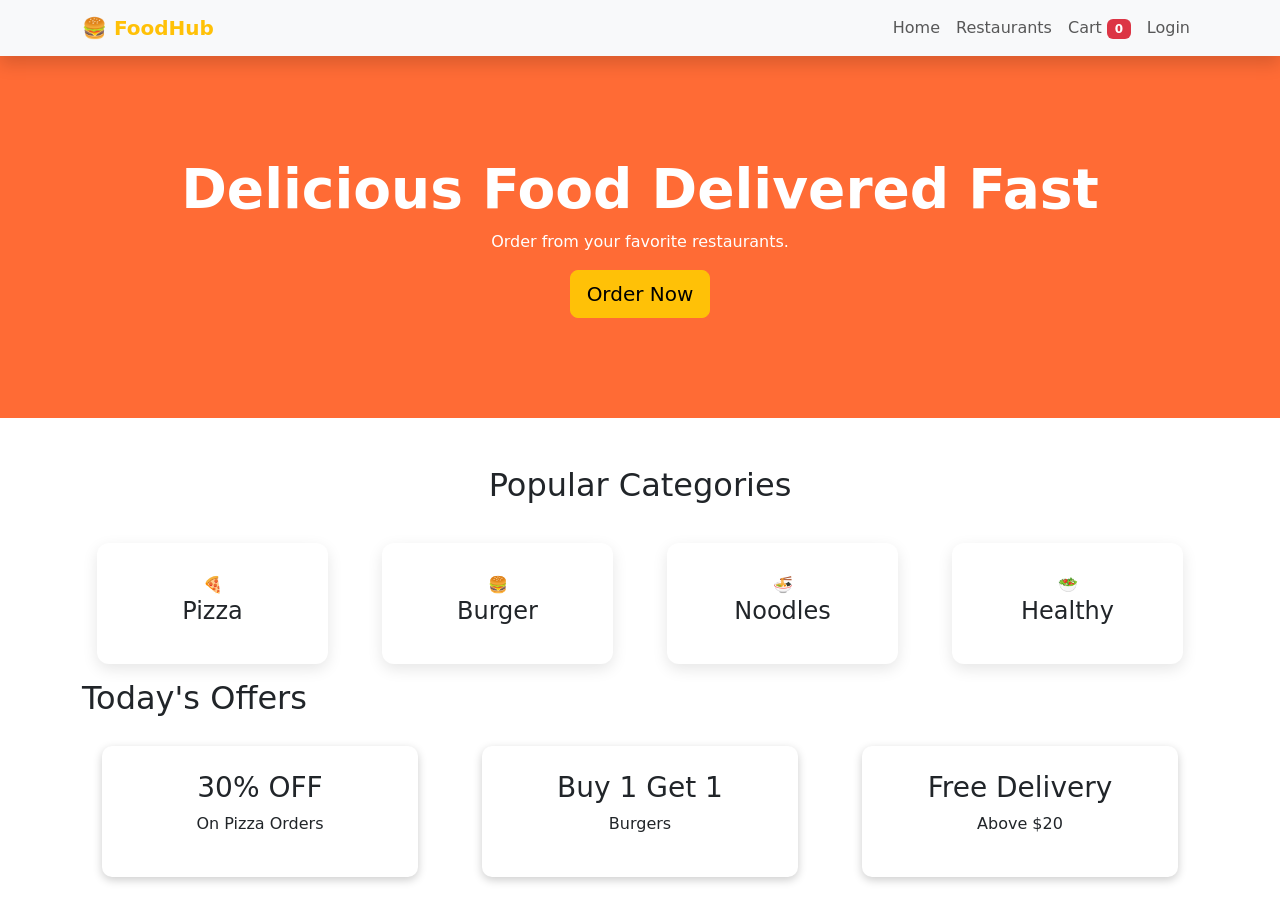
<file: index.html>
<!DOCTYPE html>
<html lang="en">
<head>
<meta charset="UTF-8">
<meta name="viewport" content="width=device-width, initial-scale=1.0">
<title>FoodHub</title>

<link rel="stylesheet" href="css/style.css">
<link rel="stylesheet" href="css/responsive.css">

<link
href="https://cdn.jsdelivr.net/npm/bootstrap@5.3.3/dist/css/bootstrap.min.css"
rel="stylesheet">

<link rel="stylesheet"
href="https://cdnjs.cloudflare.com/ajax/libs/font-awesome/6.5.2/css/all.min.css">

</head>

<body>

<nav class="navbar navbar-expand-lg navbar-light bg-light shadow">

<div class="container">

<a class="navbar-brand fw-bold text-warning" href="#">
🍔 FoodHub
</a>

<button class="navbar-toggler"
data-bs-toggle="collapse"
data-bs-target="#menu">

<span class="navbar-toggler-icon"></span>

</button>

<div class="collapse navbar-collapse" id="menu">

<ul class="navbar-nav ms-auto">

<li class="nav-item">
<a class="nav-link" href="index.html">Home</a>
</li>

<li class="nav-item">
<a class="nav-link" href="restaurants.html">Restaurants</a>
</li>

<li class="nav-item">
<a class="nav-link" href="cart.html">
Cart
<span class="badge bg-danger" id="cart-count">0</span>
</a>
</li>

<li class="nav-item">
<a class="nav-link" href="login.html">
Login
</a>
</li>

</ul>

</div>

</div>

</nav>

<section class="hero">

<div class="container text-center">

<h1>Delicious Food Delivered Fast</h1>

<p>
Order from your favorite restaurants.
</p>

<a href="restaurants.html"
class="btn btn-warning btn-lg">

Order Now

</a>

</div>

</section>

<section class="container mt-5">

<h2 class="text-center mb-4">
Popular Categories
</h2>

<div class="row">

<div class="col-md-3">
<div class="category-card">
🍕
<h4>Pizza</h4>
</div>
</div>

<div class="col-md-3">
<div class="category-card">
🍔
<h4>Burger</h4>
</div>
</div>

<div class="col-md-3">
<div class="category-card">
🍜
<h4>Noodles</h4>
</div>
</div>

<div class="col-md-3">
<div class="category-card">
🥗
<h4>Healthy</h4>
</div>
</div>

</div>

</section>

<section class="offers">

<div class="container">

<h2>Today's Offers</h2>

<div class="row">

<div class="col-md-4">

<div class="offer-card">

<h3>30% OFF</h3>

<p>On Pizza Orders</p>

</div>

</div>

<div class="col-md-4">

<div class="offer-card">

<h3>Buy 1 Get 1</h3>

<p>Burgers</p>

</div>

</div>

<div class="col-md-4">

<div class="offer-card">

<h3>Free Delivery</h3>

<p>Above $20</p>

</div>

</div>

</div>

</div>

</section>

<script src="js/app.js"></script>

<script
src="https://cdn.jsdelivr.net/npm/bootstrap@5.3.3/dist/js/bootstrap.bundle.min.js">
</script>

</body>
</html>
</file>
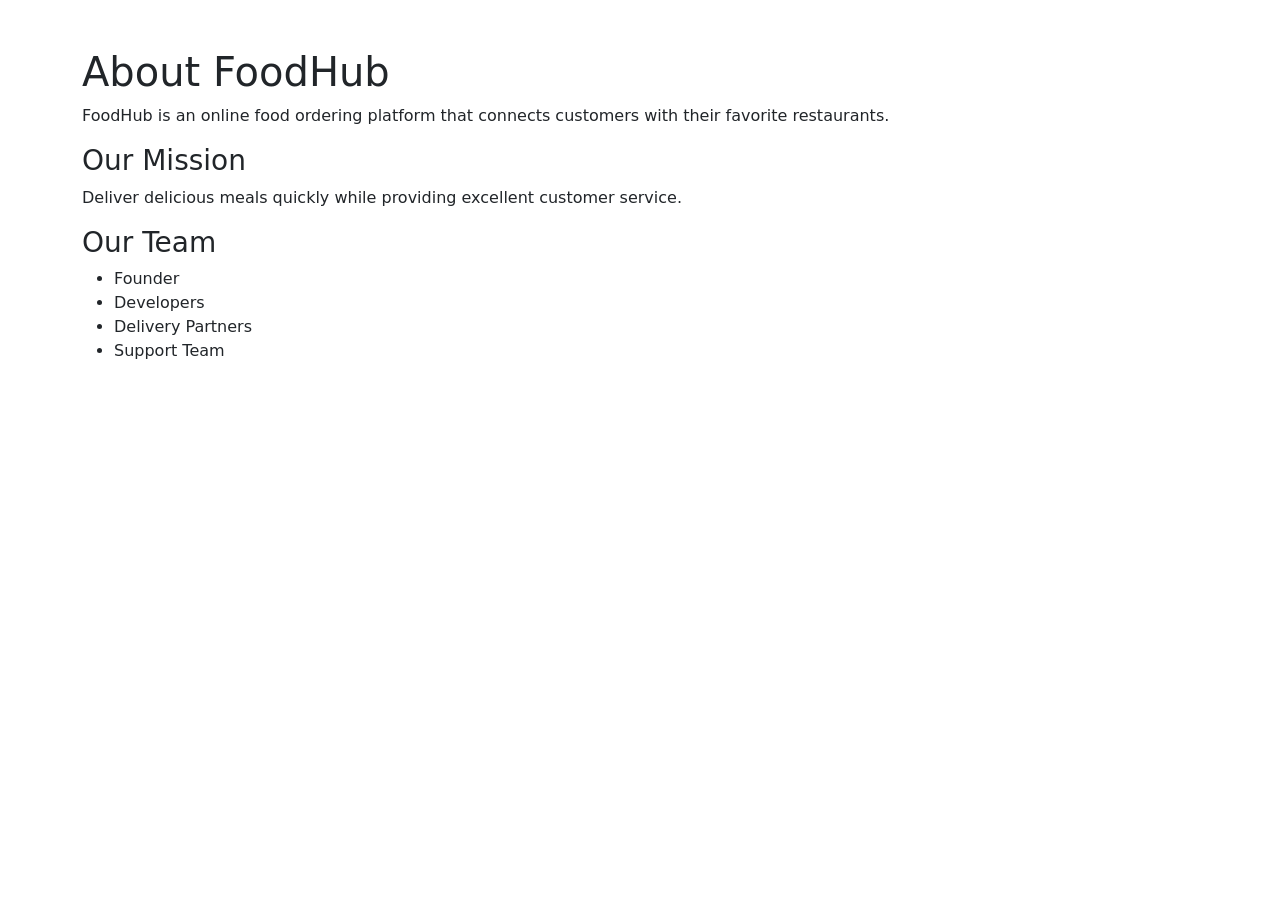
<file: about.html>
<!DOCTYPE html>
<html>
<head>

<title>About FoodHub</title>

<link href="https://cdn.jsdelivr.net/npm/bootstrap@5.3.3/dist/css/bootstrap.min.css" rel="stylesheet">

</head>

<body>

<div class="container mt-5">

<h1>About FoodHub</h1>

<p>

FoodHub is an online food ordering platform that connects customers with their favorite restaurants.

</p>

<h3>Our Mission</h3>

<p>

Deliver delicious meals quickly while providing excellent customer service.

</p>

<h3>Our Team</h3>

<ul>

<li>Founder</li>

<li>Developers</li>

<li>Delivery Partners</li>

<li>Support Team</li>

</ul>

</div>

</body>
</html>
</file>
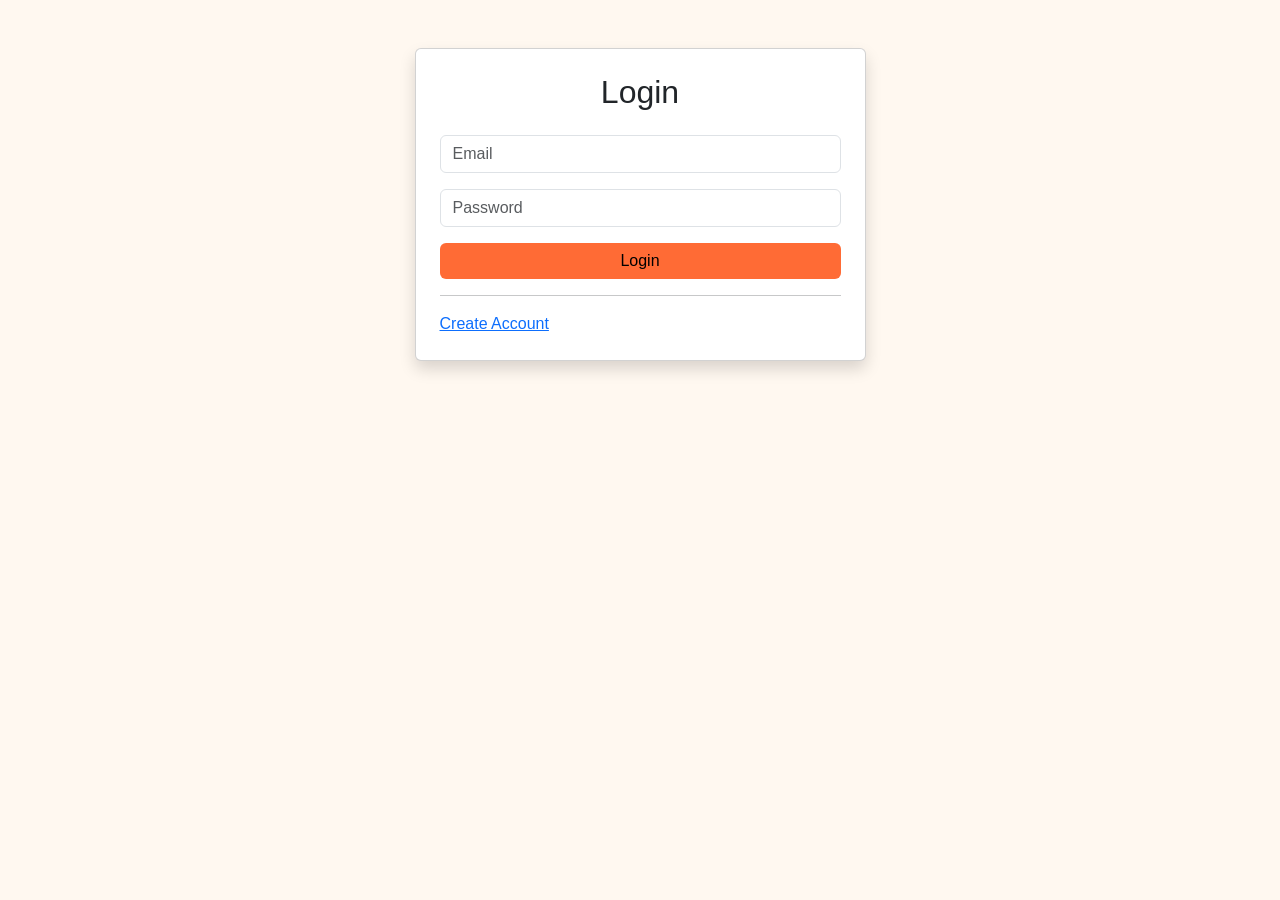
<file: account.html>
<!DOCTYPE html>
<html lang="en">
<head>

<meta charset="UTF-8">

<meta name="viewport" content="width=device-width, initial-scale=1">

<title>My Account</title>

<link href="https://cdn.jsdelivr.net/npm/bootstrap@5.3.3/dist/css/bootstrap.min.css" rel="stylesheet">

<link rel="stylesheet" href="css/account.css">

</head>

<body>

<div class="container mt-5">

<div class="card shadow p-4">

<h2>

👤 My Profile

</h2>

<hr>

<h5>Name :</h5>

<p id="name"></p>

<h5>Email :</h5>

<p id="email"></p>

<h5>Phone :</h5>

<p id="phone"></p>

<hr>

<a href="wishlist.html"
class="btn btn-success">

Wishlist

</a>

<a href="orders.html"
class="btn btn-primary">

Order History

</a>

<button
class="btn btn-danger"
onclick="logout()">

Logout

</button>

</div>

</div>

<script src="js/auth.js"></script>

<script src="js/account.js"></script>

</body>
</html>
</file>
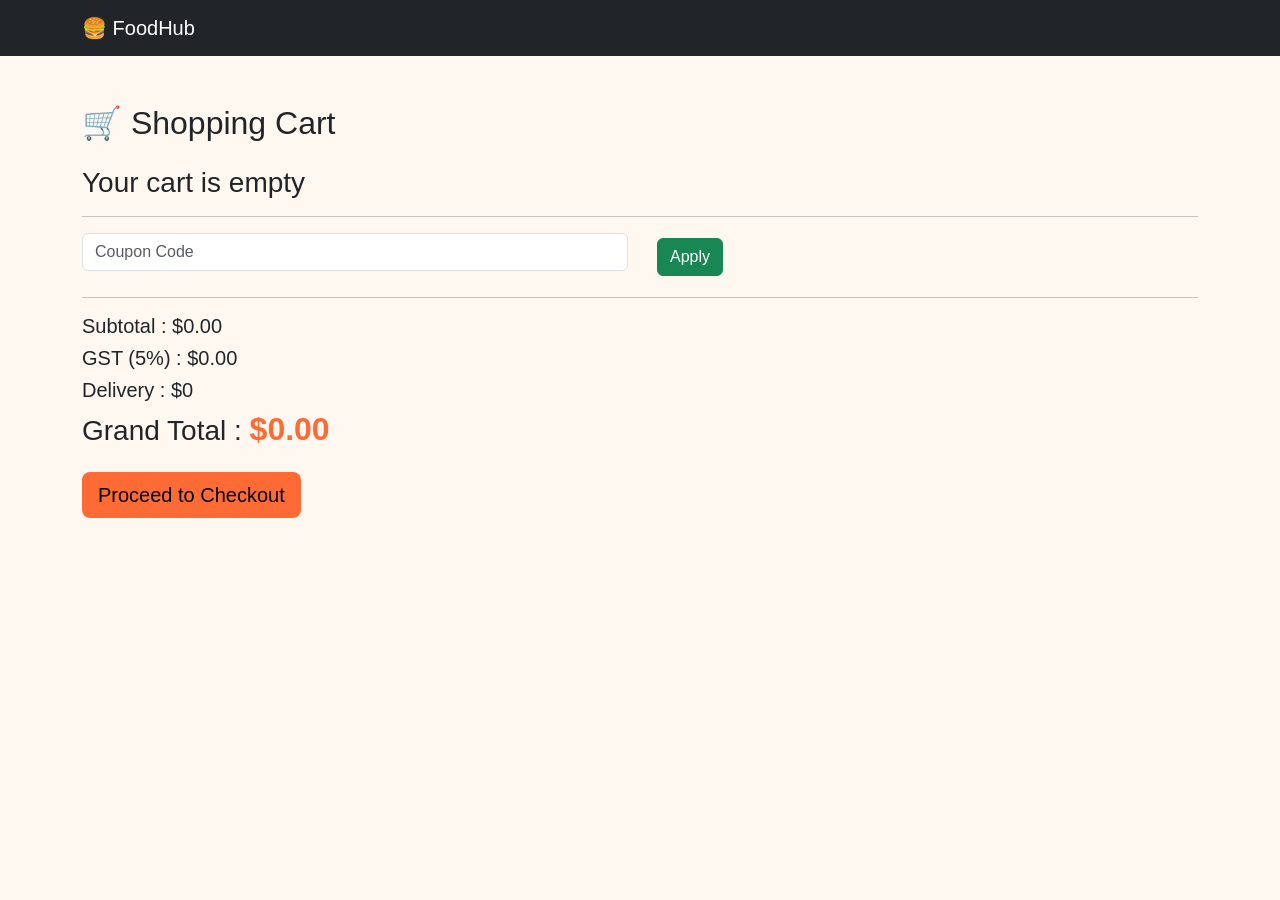
<file: cart.html>
<!DOCTYPE html>
<html lang="en">
<head>

<meta charset="UTF-8">
<meta name="viewport" content="width=device-width, initial-scale=1.0">

<title>Shopping Cart</title>

<link href="https://cdn.jsdelivr.net/npm/bootstrap@5.3.3/dist/css/bootstrap.min.css" rel="stylesheet">

<link rel="stylesheet" href="css/style.css">
<link rel="stylesheet" href="css/cart.css">

</head>

<body>

<nav class="navbar navbar-dark bg-dark">

<div class="container">

<a href="index.html" class="navbar-brand">

🍔 FoodHub

</a>

</div>

</nav>

<div class="container mt-5">

<h2 class="mb-4">

🛒 Shopping Cart

</h2>

<div id="cartItems"></div>

<hr>

<div class="row">

<div class="col-md-6">

<input
type="text"
id="coupon"
class="form-control"
placeholder="Coupon Code">

</div>

<div class="col-md-2">

<button
class="btn btn-success"
onclick="applyCoupon()">

Apply

</button>

</div>

</div>

<hr>

<h5>

Subtotal :
<span id="subtotal">$0</span>

</h5>

<h5>

GST (5%) :
<span id="gst">$0</span>

</h5>

<h5>

Delivery :
<span id="delivery">$5</span>

</h5>

<h3>

Grand Total :
<span id="grand">$0</span>

</h3>

<a
href="checkout.html"
class="btn btn-warning btn-lg mt-3">

Proceed to Checkout

</a>

</div>

<script src="js/cart.js"></script>

</body>
</html>
</file>
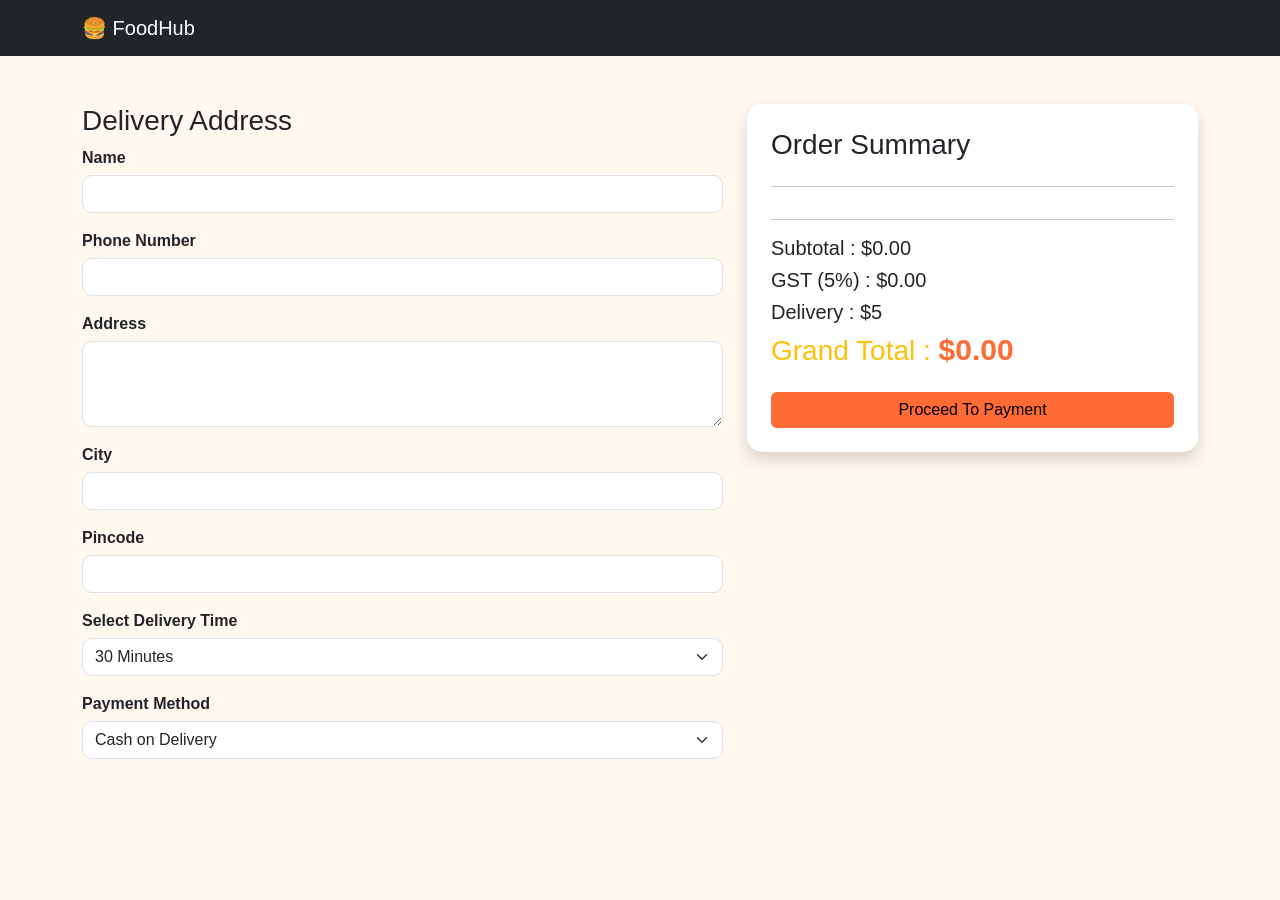
<file: checkout.html>
<!DOCTYPE html>
<html lang="en">

<head>

<meta charset="UTF-8">
<meta name="viewport" content="width=device-width, initial-scale=1.0">

<title>Checkout | FoodHub</title>

<link href="https://cdn.jsdelivr.net/npm/bootstrap@5.3.3/dist/css/bootstrap.min.css" rel="stylesheet">

<link rel="stylesheet" href="css/style.css">
<link rel="stylesheet" href="css/checkout.css">

</head>

<body>

<nav class="navbar navbar-dark bg-dark">

<div class="container">

<a href="index.html" class="navbar-brand">

🍔 FoodHub

</a>

</div>

</nav>

<div class="container mt-5">

<div class="row">

<!-- Address Form -->

<div class="col-lg-7">

<h3>Delivery Address</h3>

<form id="checkoutForm">

<div class="mb-3">

<label>Name</label>

<input
type="text"
class="form-control"
id="name"
required>

</div>

<div class="mb-3">

<label>Phone Number</label>

<input
type="tel"
class="form-control"
id="phone"
required>

</div>

<div class="mb-3">

<label>Address</label>

<textarea
class="form-control"
id="address"
rows="3"
required></textarea>

</div>

<div class="mb-3">

<label>City</label>

<input
type="text"
class="form-control"
id="city"
required>

</div>

<div class="mb-3">

<label>Pincode</label>

<input
type="text"
class="form-control"
id="pincode"
required>

</div>

<div class="mb-3">

<label>Select Delivery Time</label>

<select class="form-select" id="deliveryTime">

<option>30 Minutes</option>

<option>45 Minutes</option>

<option>60 Minutes</option>

</select>

</div>

<div class="mb-3">

<label>Payment Method</label>

<select class="form-select" id="paymentMethod">

<option>Cash on Delivery</option>

<option>UPI</option>

<option>Credit Card</option>

<option>Debit Card</option>

</select>

</div>

</form>

</div>

<!-- Order Summary -->

<div class="col-lg-5">

<div class="card shadow p-4">

<h3>Order Summary</h3>

<hr>

<div id="summaryItems"></div>

<hr>

<h5>

Subtotal :
<span id="subtotal">$0</span>

</h5>

<h5>

GST (5%) :
<span id="gst">$0</span>

</h5>

<h5>

Delivery :
<span>$5</span>

</h5>

<h3 class="text-warning">

Grand Total :
<span id="grand">$0</span>

</h3>

<button
class="btn btn-warning w-100 mt-3"
onclick="placeOrder()">

Proceed To Payment

</button>

</div>

</div>

</div>

</div>

<script src="js/checkout.js"></script>

</body>

</html>
</file>
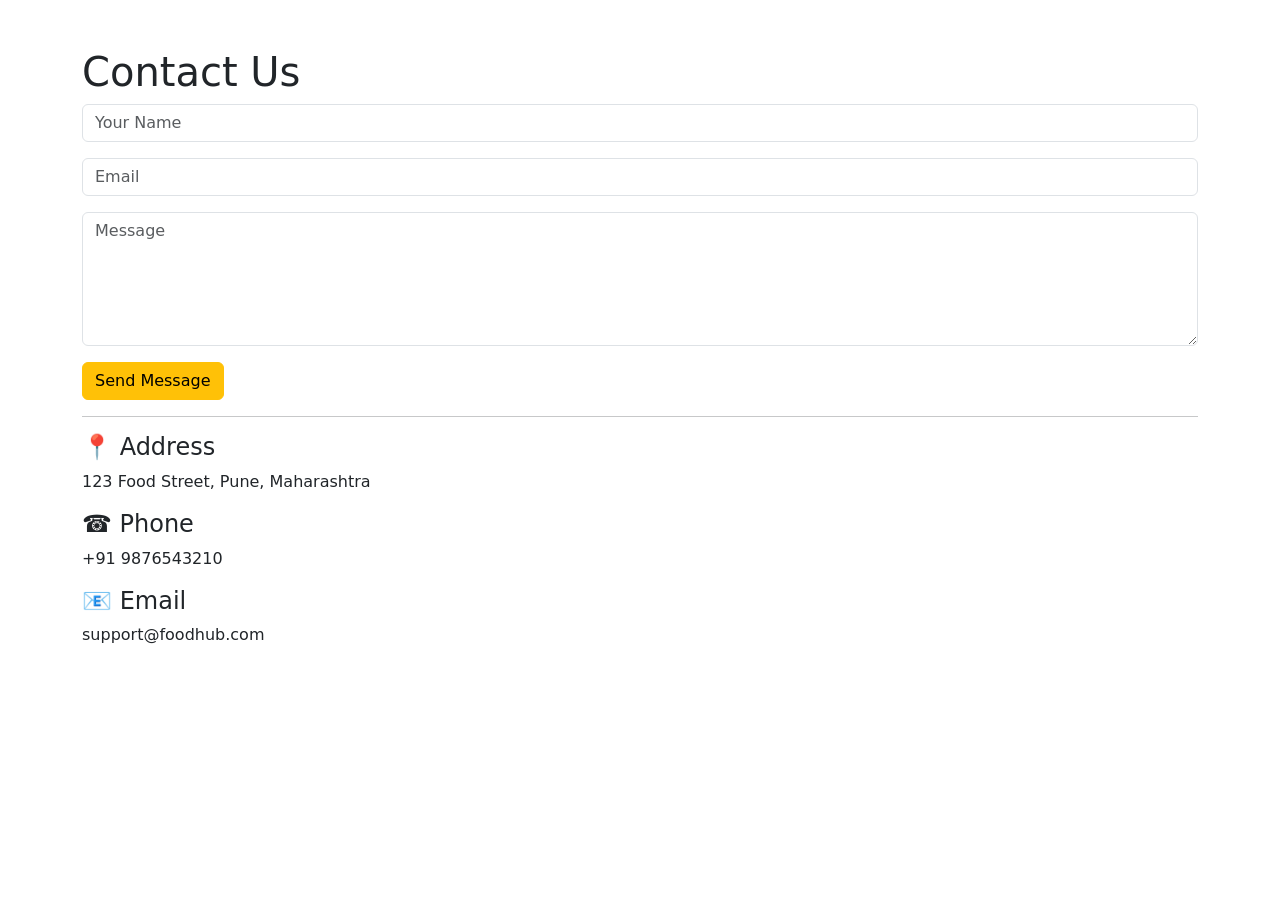
<file: contact.html>
<!DOCTYPE html>
<html>

<head>

<title>Contact Us</title>

<link href="https://cdn.jsdelivr.net/npm/bootstrap@5.3.3/dist/css/bootstrap.min.css" rel="stylesheet">

</head>

<body>

<div class="container mt-5">

<h1>Contact Us</h1>

<form>

<input class="form-control mb-3" placeholder="Your Name">

<input class="form-control mb-3" placeholder="Email">

<textarea class="form-control mb-3" rows="5" placeholder="Message"></textarea>

<button class="btn btn-warning">

Send Message

</button>

</form>

<hr>

<h4>📍 Address</h4>

<p>123 Food Street, Pune, Maharashtra</p>

<h4>☎ Phone</h4>

<p>+91 9876543210</p>

<h4>📧 Email</h4>

<p>support@foodhub.com</p>

</div>

</body>

</html>
</file>
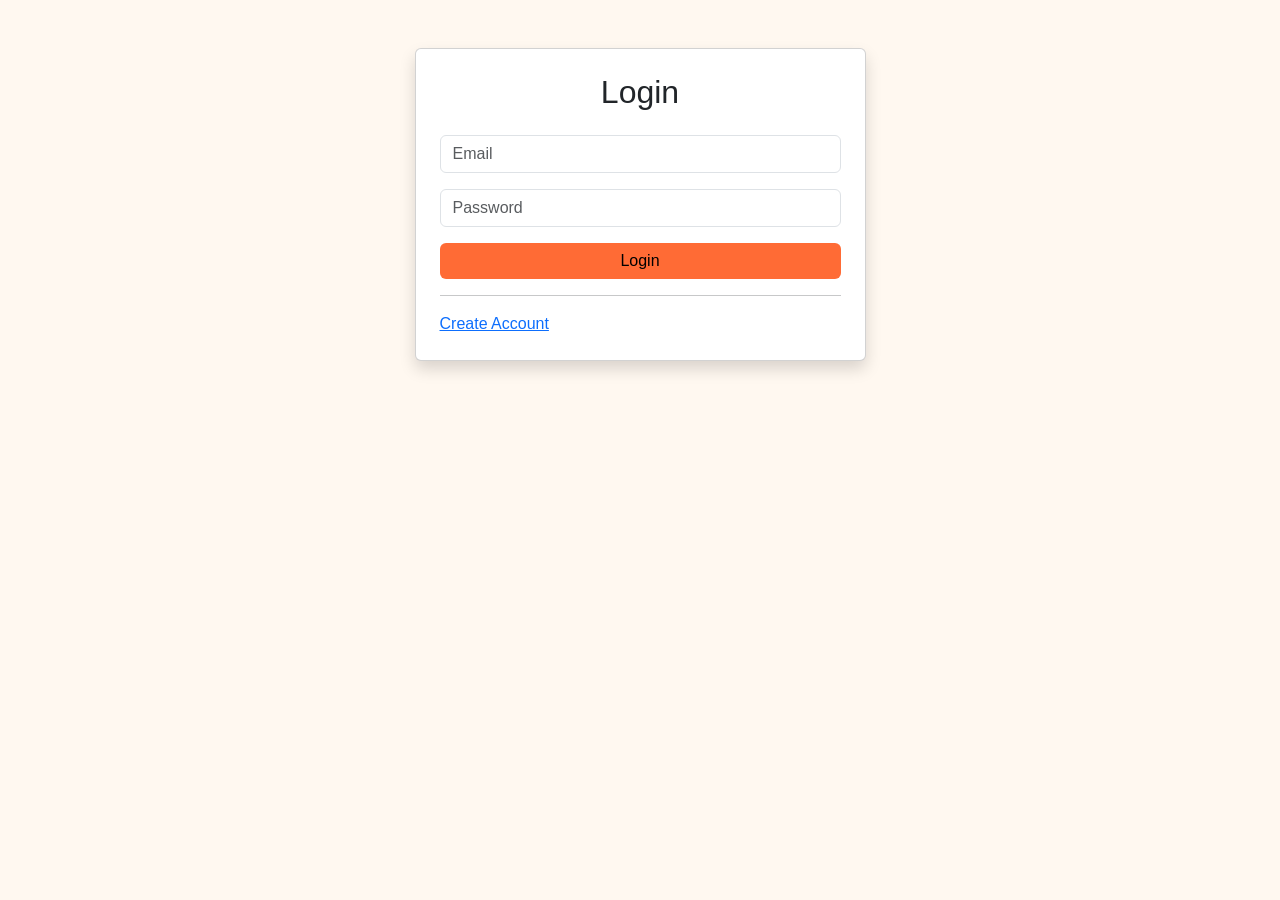
<file: login.html>
<!DOCTYPE html>
<html lang="en">
<head>

<meta charset="UTF-8">
<meta name="viewport" content="width=device-width, initial-scale=1">

<title>Login | FoodHub</title>

<link href="https://cdn.jsdelivr.net/npm/bootstrap@5.3.3/dist/css/bootstrap.min.css" rel="stylesheet">

<link rel="stylesheet" href="css/style.css">

</head>

<body>

<div class="container mt-5">

<div class="row justify-content-center">

<div class="col-md-5">

<div class="card shadow p-4">

<h2 class="text-center mb-4">

Login

</h2>

<input
id="email"
class="form-control mb-3"
placeholder="Email">

<input
id="password"
type="password"
class="form-control mb-3"
placeholder="Password">

<button
class="btn btn-warning"
onclick="login()">

Login

</button>

<hr>

<a href="register.html">

Create Account

</a>

</div>

</div>

</div>

</div>

<script src="js/auth.js"></script>

</body>
</html>
</file>
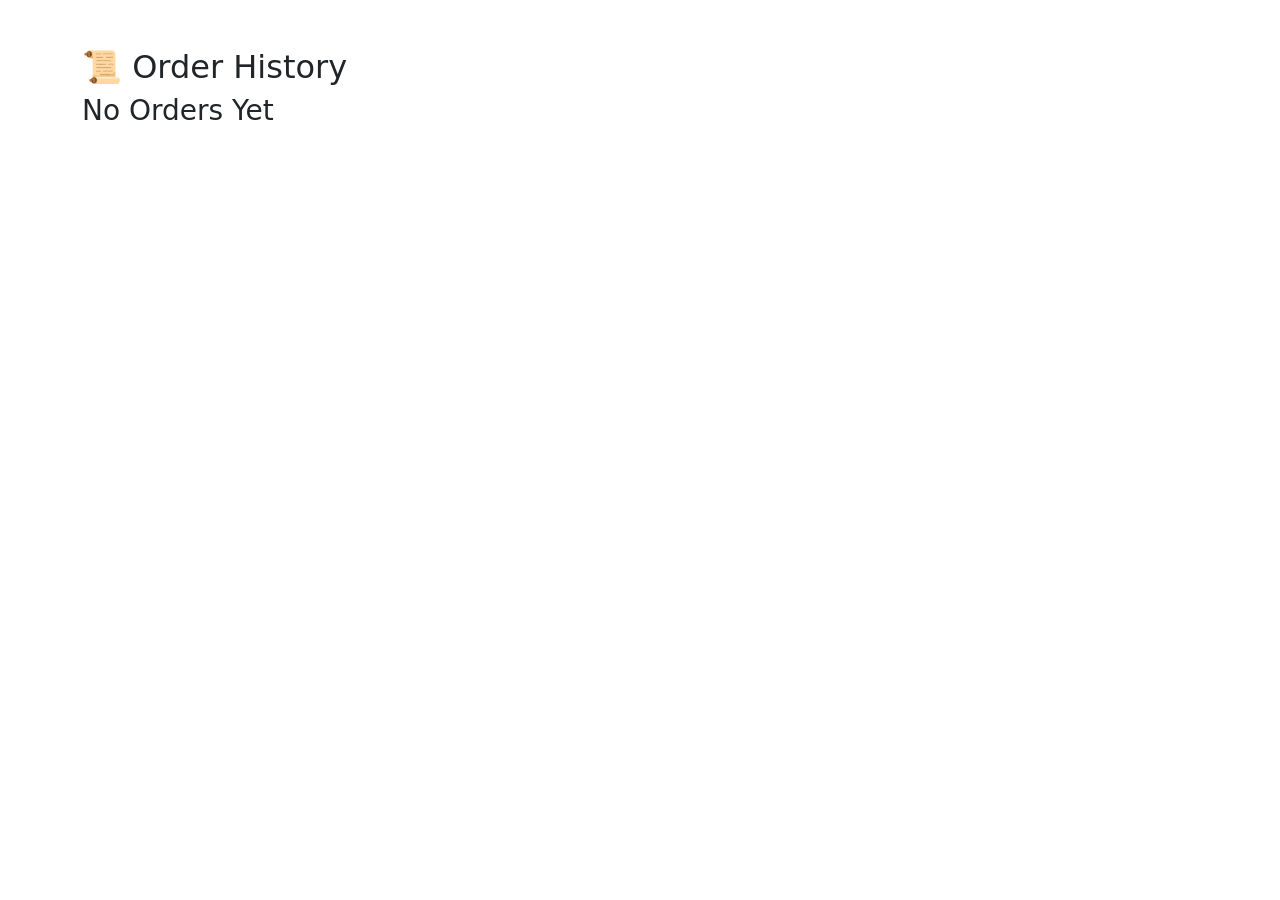
<file: orders.html>
<!DOCTYPE html>
<html>
<head>

<title>Order History</title>

<link href="https://cdn.jsdelivr.net/npm/bootstrap@5.3.3/dist/css/bootstrap.min.css" rel="stylesheet">

</head>

<body>

<div class="container mt-5">

<h2>📜 Order History</h2>

<div id="orders"></div>

</div>

<script src="js/orders.js"></script>

</body>
</html>
</file>
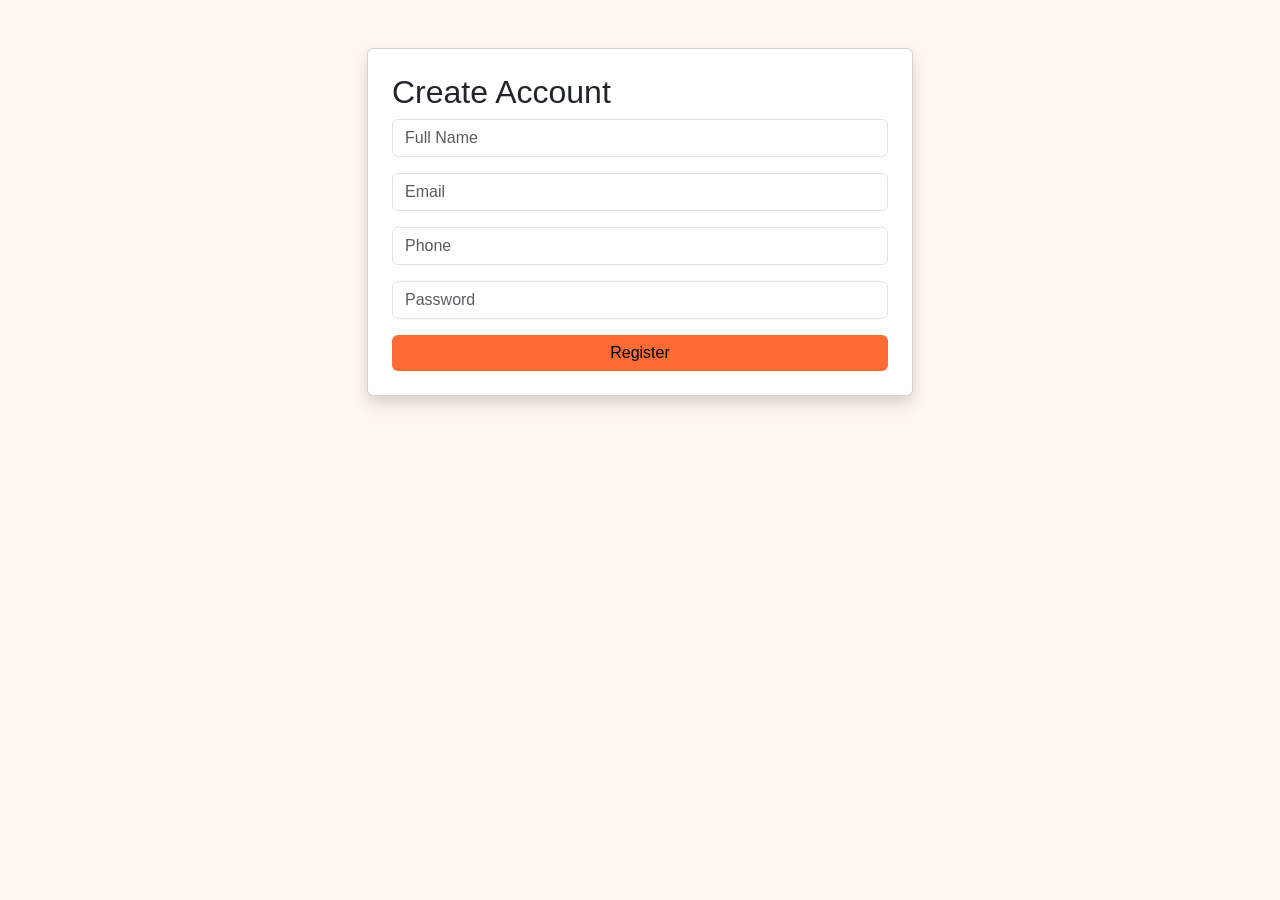
<file: register.html>
<!DOCTYPE html>
<html lang="en">
<head>

<meta charset="UTF-8">

<meta name="viewport" content="width=device-width, initial-scale=1">

<title>Register</title>

<link href="https://cdn.jsdelivr.net/npm/bootstrap@5.3.3/dist/css/bootstrap.min.css" rel="stylesheet">

<link rel="stylesheet" href="css/style.css">

</head>

<body>

<div class="container mt-5">

<div class="row justify-content-center">

<div class="col-md-6">

<div class="card shadow p-4">

<h2>Create Account</h2>

<input
id="name"
class="form-control mb-3"
placeholder="Full Name">

<input
id="email"
class="form-control mb-3"
placeholder="Email">

<input
id="phone"
class="form-control mb-3"
placeholder="Phone">

<input
id="password"
type="password"
class="form-control mb-3"
placeholder="Password">

<button
class="btn btn-warning"
onclick="register()">

Register

</button>

</div>

</div>

</div>

</div>

<script src="js/auth.js"></script>

</body>
</html>
</file>
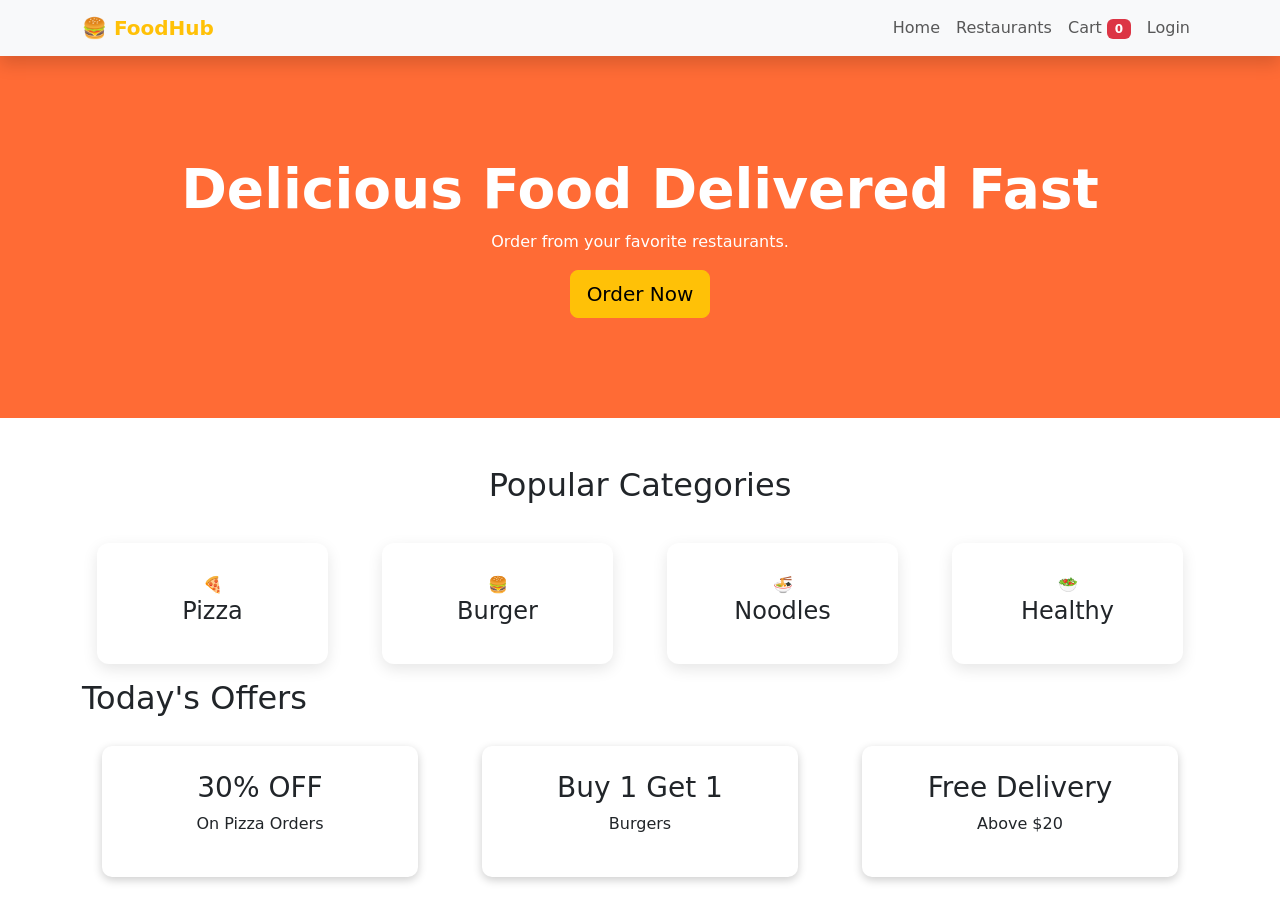
<file: success.html>
<!DOCTYPE html>
<html lang="en">

<head>

<meta charset="UTF-8">
<meta name="viewport" content="width=device-width, initial-scale=1.0">

<title>Order Success | FoodHub</title>

<link href="https://cdn.jsdelivr.net/npm/bootstrap@5.3.3/dist/css/bootstrap.min.css" rel="stylesheet">

<link rel="stylesheet" href="css/style.css">
<link rel="stylesheet" href="css/success.css">

</head>

<body>

<div class="container text-center mt-5">

<div class="success-box">

<div class="checkmark">
✔
</div>

<h1>Order Placed Successfully!</h1>

<p>
Thank you for ordering with FoodHub.
</p>

<h3 id="paymentText"></h3>

<hr>

<h4>Tracking Status</h4>

<div id="status" class="status">

Preparing Food...

</div>

<div class="progress mt-4">

<div
id="progressBar"
class="progress-bar progress-bar-striped progress-bar-animated"
style="width:25%">
25%
</div>

</div>

<div class="mt-5">

<a href="tracking.html"
class="btn btn-warning">

Track Order

</a>

<a href="index.html"
class="btn btn-dark">

Home

</a>

</div>

</div>

</div>

<script src="js/success.js"></script>

</body>

</html>
</file>
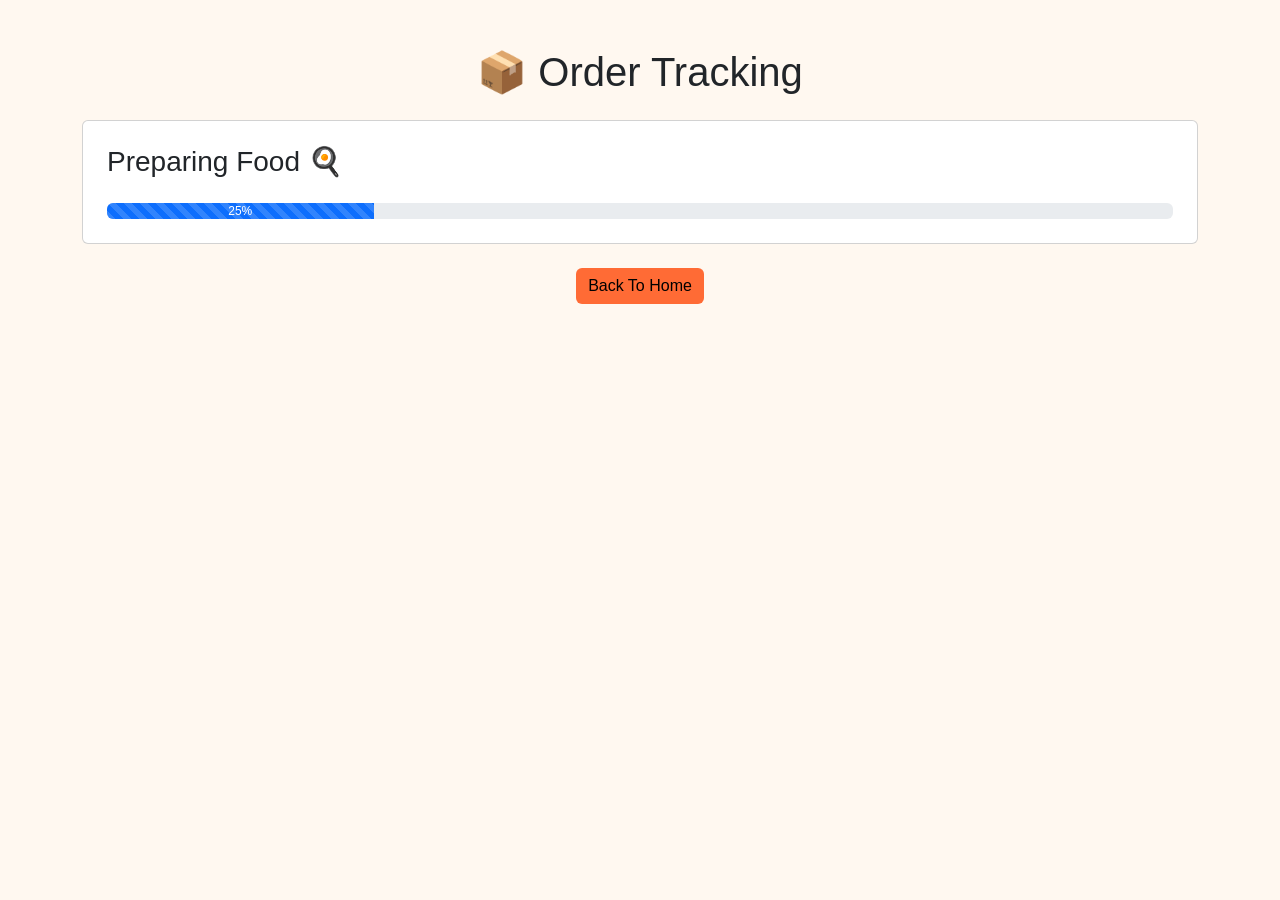
<file: tracking.html>
<!DOCTYPE html>
<html lang="en">

<head>

<meta charset="UTF-8">

<meta name="viewport"
content="width=device-width, initial-scale=1.0">

<title>Track Order</title>

<link
href="https://cdn.jsdelivr.net/npm/bootstrap@5.3.3/dist/css/bootstrap.min.css"
rel="stylesheet">

<link rel="stylesheet"
href="css/style.css">

</head>

<body>

<div class="container mt-5">

<h1 class="text-center">

📦 Order Tracking

</h1>

<div class="card p-4 mt-4">

<h3 id="trackStatus">

Preparing Food 🍳

</h3>

<div
class="progress mt-3">

<div
id="trackBar"
class="progress-bar progress-bar-striped progress-bar-animated"
style="width:25%">

25%

</div>

</div>

</div>

<div class="text-center mt-4">

<a href="index.html"
class="btn btn-warning">

Back To Home

</a>

</div>

</div>

<script src="js/tracking.js"></script>

</body>

</html>
</file>
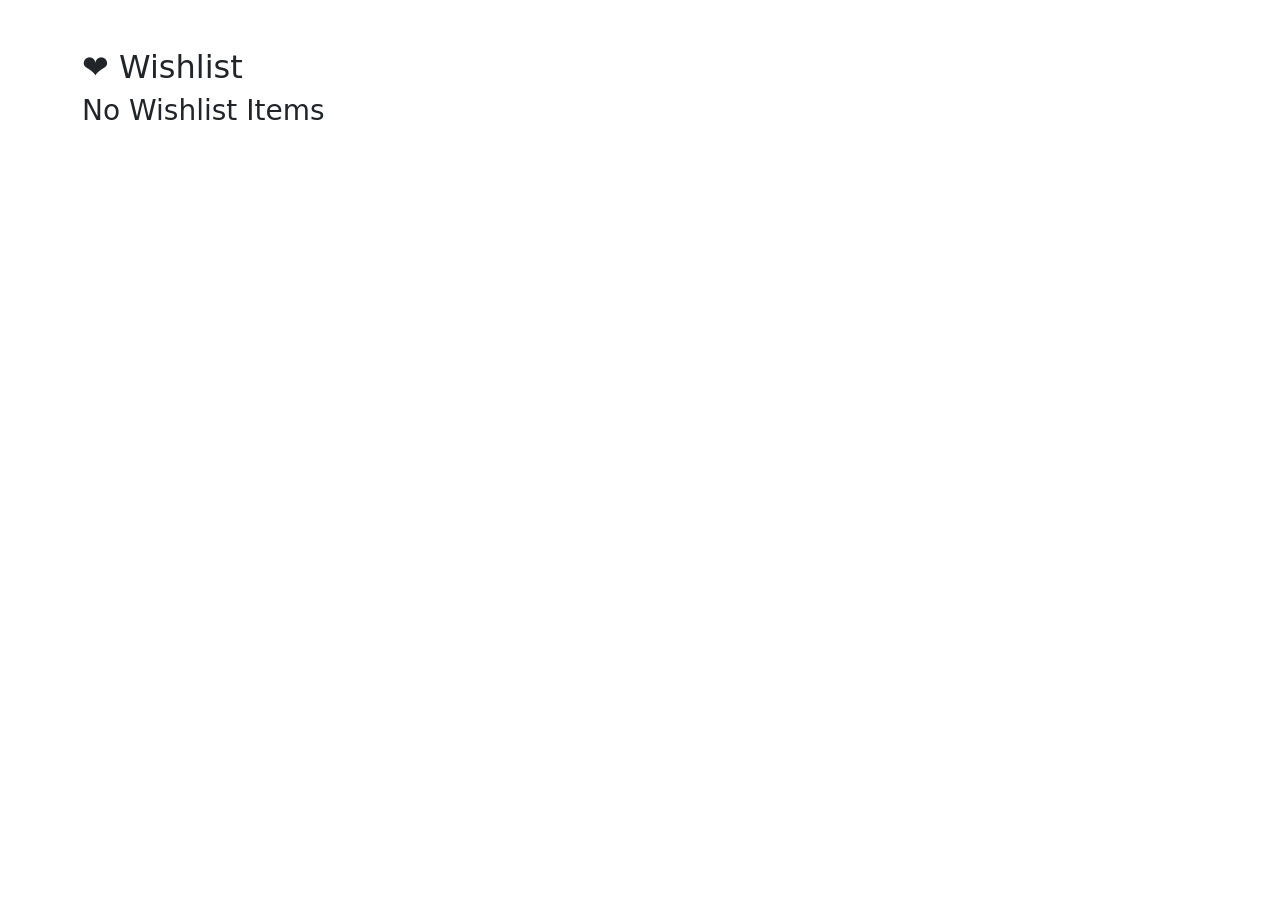
<file: wishlist.html>
<!DOCTYPE html>
<html>
<head>

<title>Wishlist</title>

<link href="https://cdn.jsdelivr.net/npm/bootstrap@5.3.3/dist/css/bootstrap.min.css" rel="stylesheet">

</head>

<body>

<div class="container mt-5">

<h2>

❤️ Wishlist

</h2>

<div id="wishlist"></div>

</div>

<script src="js/wishlist.js"></script>

</body>
</html>
</file>
<file: css/style.css>
body{

font-family:Arial,sans-serif;

background:#FFF8F0;

}

.hero{

background:#FF6B35;

color:white;

padding:100px 0;

text-align:center;

}

.hero h1{

font-size:55px;

font-weight:bold;

}

.category-card{

background:white;

padding:30px;

border-radius:12px;

text-align:center;

margin:15px;

box-shadow:0 5px 15px rgba(0,0,0,.1);

transition:.3s;

}

.category-card:hover{

transform:translateY(-10px);

}

.offer-card{

background:white;

padding:25px;

margin:20px;

border-radius:10px;

text-align:center;

box-shadow:0 3px 10px rgba(0,0,0,.2);

}

.btn-warning{

background:#FF6B35;

border:none;

}

.btn-warning:hover{

background:#ff5a1d;

}
.card{

transition:.3s;

}

.card:hover{

transform:translateY(-8px);

}

.card img{

object-fit:cover;

}

.badge{

font-size:14px;

}
</file>
<file: css/responsive.css>
@media(max-width:768px){

.hero h1{

font-size:35px;

}

.card{

margin-bottom:20px;

}

.navbar-brand{

font-size:20px;

}

}
</file>
<file: css/account.css>
body{

background:#FFF8F0;

}

.card{

max-width:700px;

margin:auto;

border:none;

border-radius:15px;

}

h2{

color:#FF6B35;

}

.btn{

margin:5px;

}
</file>
<file: css/cart.css>
.card{

border:none;

border-radius:15px;

box-shadow:0 5px 15px rgba(0,0,0,.1);

}

.card img{

height:180px;

object-fit:cover;

}

button{

margin:5px;

}

#grand{

color:#FF6B35;

font-size:32px;

font-weight:bold;

}
</file>
<file: css/checkout.css>
body{

background:#FFF8F0;

}

.card{

border:none;

border-radius:15px;

}

label{

font-weight:bold;

margin-bottom:5px;

}

.form-control,
.form-select{

border-radius:10px;

}

button{

font-size:18px;

padding:12px;

}

#grand{

font-size:30px;

font-weight:bold;

color:#FF6B35;

}
</file>
<file: css/success.css>
body{

background:#FFF8F0;

}

.success-box{

max-width:700px;

margin:auto;

background:white;

padding:50px;

border-radius:20px;

box-shadow:0 5px 20px rgba(0,0,0,.15);

}

.checkmark{

width:120px;

height:120px;

background:#28a745;

color:white;

font-size:70px;

line-height:120px;

border-radius:50%;

margin:auto;

margin-bottom:30px;

animation:pop .7s;

}

@keyframes pop{

0%{

transform:scale(0);

}

100%{

transform:scale(1);

}

}

.status{

font-size:28px;

font-weight:bold;

color:#FF6B35;

margin-top:20px;

}

.progress{

height:30px;

}
</file>
